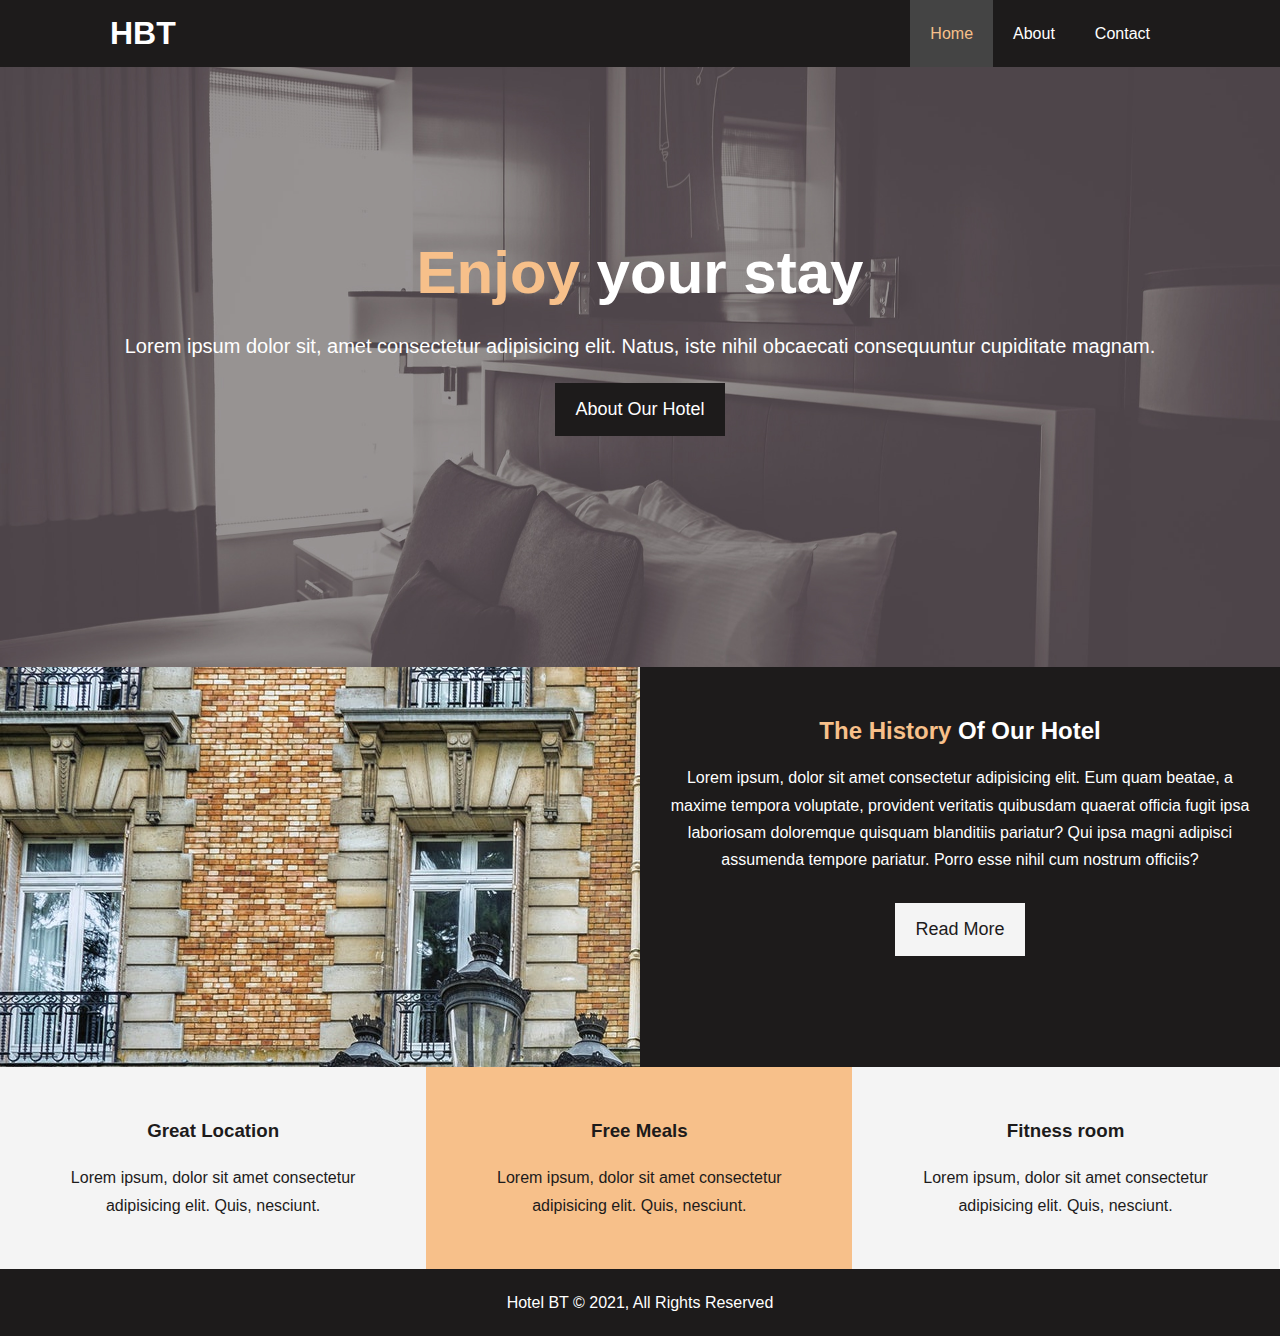
<file: index.html>
<!DOCTYPE html>
<html lang="en">

<head>
    <meta charset="UTF-8">
    <meta name="viewport" content="width=device-width, initial-scale=1.0">
    <meta http-equiv="X-UV-Compatibile" content="ie=edge">
    <meta name="description" content="Welcome to the most etraordinary hotel in Boston Massachusetts">
    <meta name="keywords" content="hotel,boston hotel,new england hotel">
    <link rel="stylesheet" href="https://use.fontawesome.com/releases/v5.6.1/css/all.css"
        integrity="sha384-gfdkjb5BdAXd+lj+gudLWI+BXq4IuLW5IT+brZEZsLFm++aCMlF1V92rMkPaX4PP" crossorigin="anonymous">
    <link rel="stylesheet" href="css/style.css">
    <link rel="stylesheet" media="screen and (max-width: 768px)" href="css/mobile.css">
    <title>Hotel BT | Welcome Page</title>
</head>

<body>
    <header>
        <nav id="navbar">
            <div class="container">
                <h1 class="logo"><a href="index.html">HBT</a></h1>
                <ul>
                    <li><a class="current" href="index.html">Home</a></li>
                    <li><a href="about.html">About</a></li>
                    <li><a href="contact.html">Contact</a></li>
                </ul>
            </div>
        </nav>
        <div id="showcase">
            <div class="container">
                <div class="showcase-content">
                    <h1><span class="text-primary">Enjoy</span> your stay</h1>
                    <p class="lead">Lorem ipsum dolor sit, amet consectetur adipisicing elit. Natus, iste nihil
                        obcaecati
                        consequuntur cupiditate magnam.</p>
                    <a class="btn" href="about.html">About Our Hotel</a>
                </div>
            </div>
        </div>
    </header>

    <section id="home-info" class="bg-dark">
        <div class="info-img"></div>
        <div class="info-content">
            <h2><span class="text-primary">The History</span> Of Our Hotel</h2>
            <p>Lorem ipsum, dolor sit amet consectetur adipisicing elit. Eum quam beatae, a maxime tempora voluptate,
                provident veritatis quibusdam quaerat officia fugit ipsa laboriosam doloremque quisquam blanditiis
                pariatur?
                Qui ipsa magni adipisci assumenda tempore pariatur. Porro esse nihil cum nostrum officiis?
            </p>
            <a href="about.html" class="btn btn-light">Read More</a>
        </div>
    </section>

    <section div id="features">
        <div class="box bg-light">
            <i class="fas fa-hotel fa-3x"></i>
            <h3>Great Location</h3>
            <p>Lorem ipsum, dolor sit amet consectetur adipisicing elit. Quis, nesciunt.</p>
        </div>
        <div class="box bg-primary">
            <i class="fas fa-utensils fa-3x"></i>
            <h3>Free Meals</h3>
            <p>Lorem ipsum, dolor sit amet consectetur adipisicing elit. Quis, nesciunt.</p>
        </div>
        <div class="box bg-light">
            <i class="fas fa-dumbbell fa-3x"></i>
            <h3>Fitness room</h3>
            <p>Lorem ipsum, dolor sit amet consectetur adipisicing elit. Quis, nesciunt.</p>
        </div>
    </section>

    <div class="clr"></div>

    <footer id="main-footer">
        <p>Hotel BT &copy; 2021, All Rights Reserved</p>
    </footer>
</body>

</html>
</file>
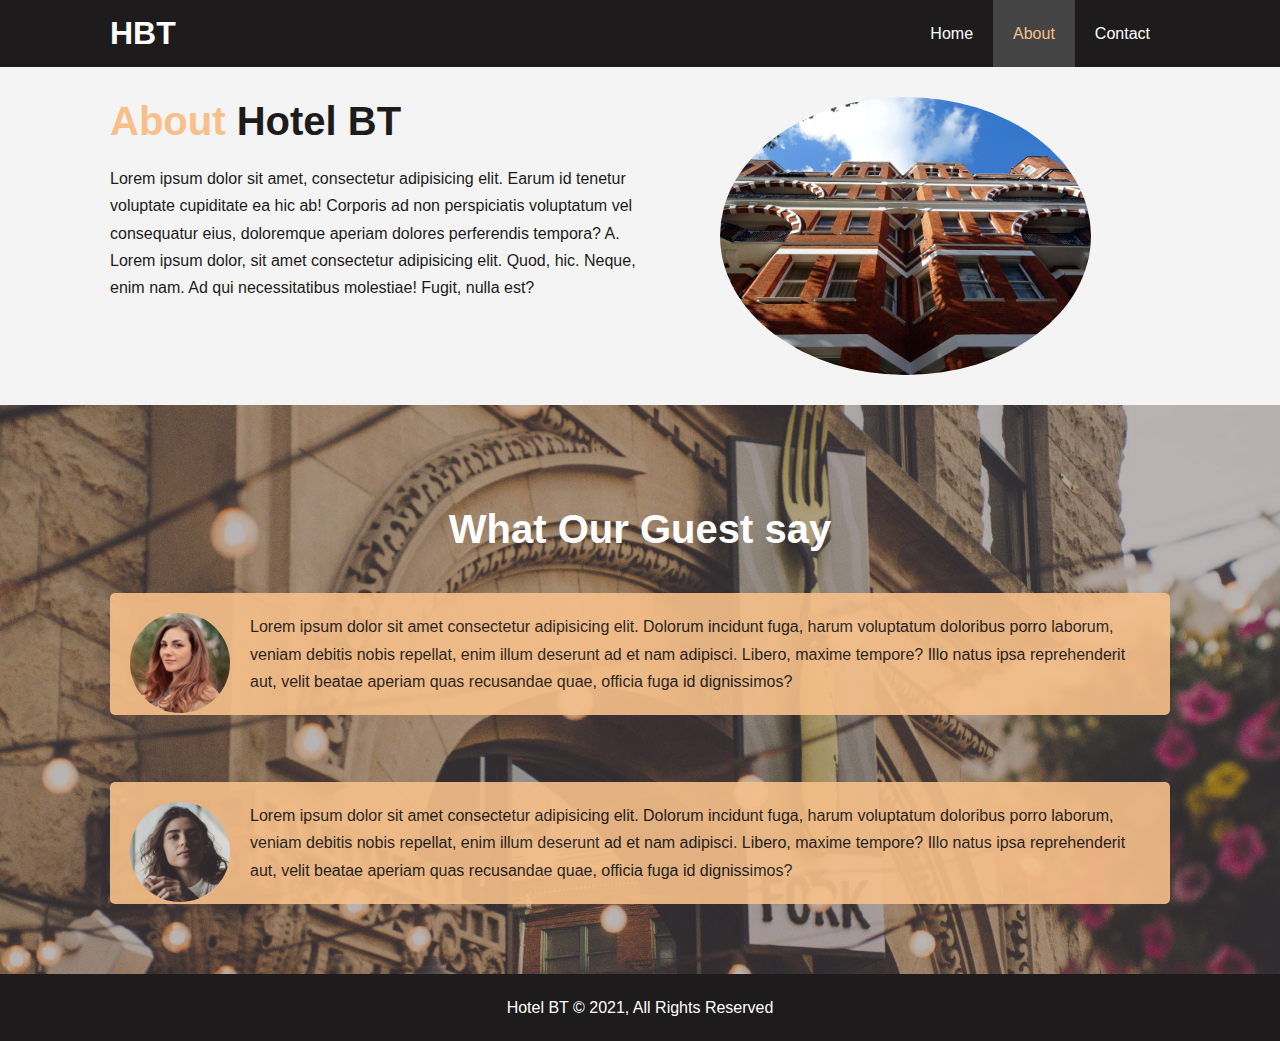
<file: about.html>
<!DOCTYPE html>
<html lang="en">

<head>
    <meta charset="UTF-8">
    <meta name="viewport" content="width=device-width, initial-scale=1.0">
    <meta http-equiv="X-UV-Compatibile" content="ie=edge">
    <meta name="description" content="Welcome to the most etraordinary hotel in Boston Massachusetts">
    <meta name="keywords" content="hotel,boston hotel,new england hotel">
    <link rel="stylesheet" href="css/style.css">
    <link rel="stylesheet" media="screen and (max-width: 768px)" href="css/mobile.css">
    <title>Hotel BT | About Page</title>
</head>

<body>
    <header>
        <nav id="navbar">
            <div class="container">
                <h1 class="logo"><a href="index.html">HBT</a></h1>
                <ul>
                    <li><a href="index.html">Home</a></li>
                    <li><a class="current" href="about.html">About</a></li>
                    <li><a href="contact.html">Contact</a></li>
                </ul>
            </div>
        </nav>
    </header>

    <section id="about-info" class="bg-light py-3">
        <div class="container">
            <div class="info-left">
                <h1 class="l-heading"><span class="text-primary">About</span> Hotel BT</h1>
                <p>Lorem ipsum dolor sit amet, consectetur adipisicing elit. Earum id tenetur voluptate cupiditate ea
                    hic ab! Corporis ad non perspiciatis voluptatum vel consequatur eius, doloremque aperiam dolores
                    perferendis tempora? A.</p>
                <p>Lorem ipsum dolor, sit amet consectetur adipisicing elit. Quod, hic. Neque, enim nam. Ad qui
                    necessitatibus
                    molestiae! Fugit, nulla est?</p>
            </div>
            <div class="info-right">
                <img src="./images/photo-2.jpg" alt="Hotel">
            </div>
        </div>
    </section>

    <div class="clr"></div>

    <section id="testimonial" class="py-3">
        <div class="container">
            <h2 class="l-heading">What Our Guest say</h2>
            <div class="testimonial bg-primary">
                <img src="./images/person-1.jpg" alt="Samantha">
                <p>Lorem ipsum dolor sit amet consectetur adipisicing elit. Dolorum incidunt fuga, harum voluptatum
                    doloribus porro laborum, veniam debitis nobis repellat, enim illum deserunt ad et nam adipisci.
                    Libero, maxime tempore? Illo natus ipsa reprehenderit aut, velit beatae aperiam quas recusandae
                    quae, officia fuga id dignissimos?</p>
            </div>
            <br>
            <div class="testimonial bg-primary">
                <img src="./images/person-2.jpg" alt="Jen">
                <p>Lorem ipsum dolor sit amet consectetur adipisicing elit. Dolorum incidunt fuga, harum voluptatum
                    doloribus porro laborum, veniam debitis nobis repellat, enim illum deserunt ad et nam adipisci.
                    Libero, maxime tempore? Illo natus ipsa reprehenderit aut, velit beatae aperiam quas recusandae
                    quae, officia fuga id dignissimos?</p>
            </div>
        </div>
    </section>

    <footer id="main-footer">
        <p>Hotel BT &copy; 2021, All Rights Reserved</p>
    </footer>
</body>

</html>
</file>
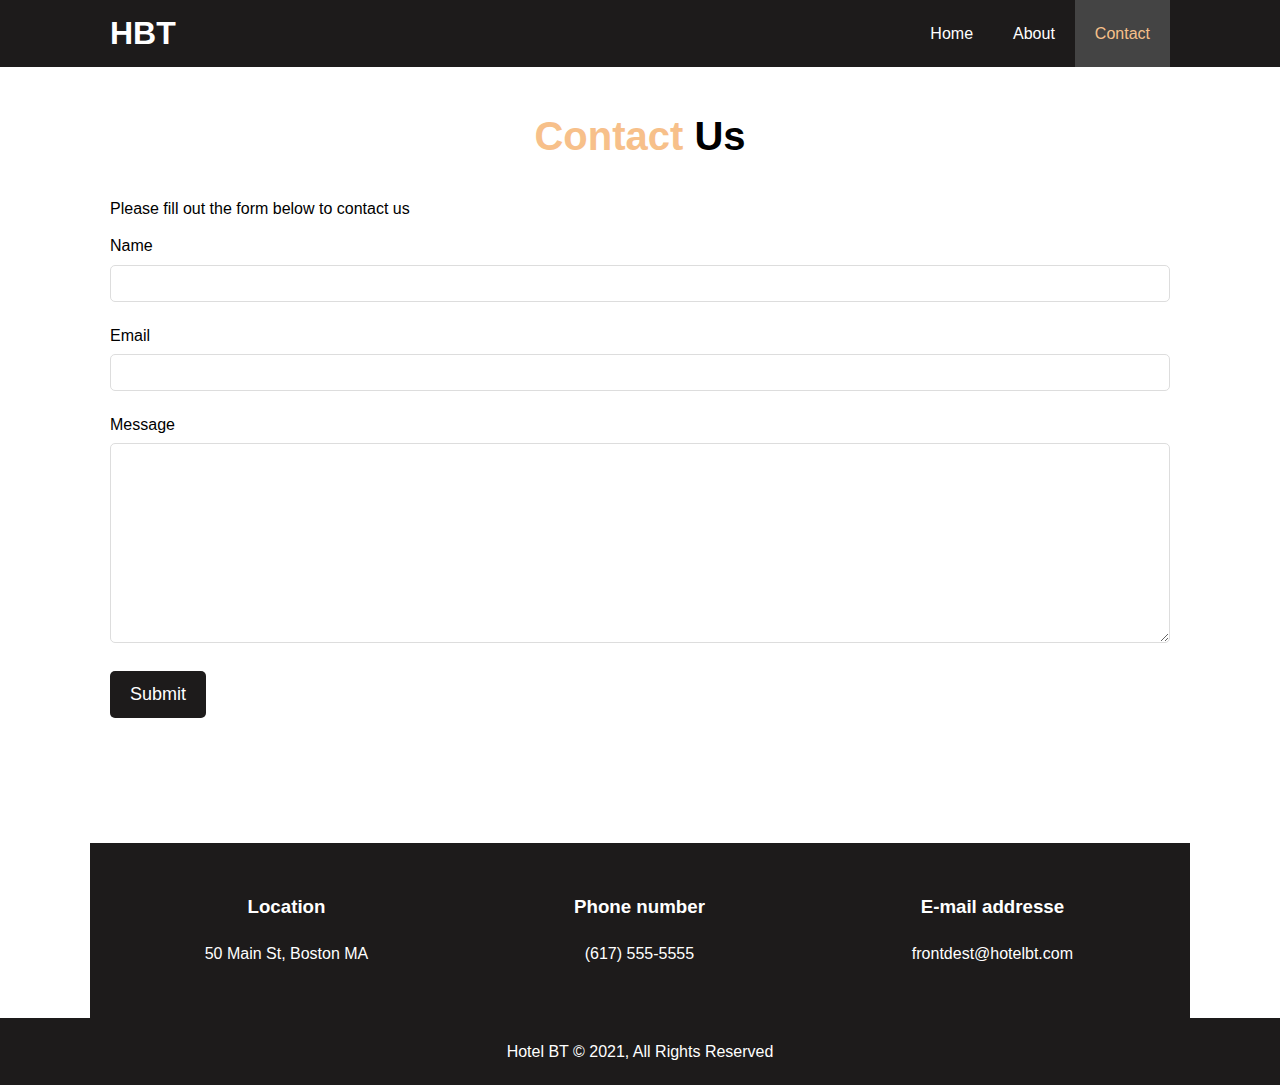
<file: contact.html>
<!DOCTYPE html>
<html lang="en">

<head>
    <meta charset="UTF-8">
    <meta name="viewport" content="width=device-width, initial-scale=1.0">
    <meta http-equiv="X-UV-Compatibile" content="ie=edge">
    <meta name="description" content="Welcome to the most etraordinary hotel in Boston Massachusetts">
    <meta name="keywords" content="hotel,boston hotel,new england hotel">
    <link rel="stylesheet" href="https://use.fontawesome.com/releases/v5.6.1/css/all.css"
        integrity="sha384-gfdkjb5BdAXd+lj+gudLWI+BXq4IuLW5IT+brZEZsLFm++aCMlF1V92rMkPaX4PP" crossorigin="anonymous">
    <link rel="stylesheet" href="css/style.css">
    <link rel="stylesheet" media="screen and (max-width: 768px)" href="css/mobile.css">
    <title>Hotel BT | Contact Page</title>
</head>

<body>
    <header>
        <nav id="navbar">
            <div class="container">
                <h1 class="logo"><a href="index.html">HBT</a></h1>
                <ul>
                    <li><a href="index.html">Home</a></li>
                    <li><a href="about.html">About</a></li>
                    <li><a class="current" href="contact.html">Contact</a></li>
                </ul>
            </div>
        </nav>
    </header>

   <section id="contact-form" class="py-3">
       <div class="container">
           <h1 class="l-heading"><span class="text-primary">Contact</span> Us</h1>
           <p>Please fill out the form below to contact us</p>
           <form action="process.php">
               <div class="form-group">
                   <label for="name">Name</label>
                   <input type="text" name="name" id="name">
               </div>
               <div class="form-group">
                <label for="name">Email</label>
                <input type="email" name="email" id="email">
            </div>
            <div class="form-group">
                <label for="name">Message</label>
                <textarea type="text" name="Message" id="Message"></textarea>
            </div>
            <button type="submit" class="btn">Submit</button>
           </form>
       </div>
   </section>

   <selection id="contact-info">
       <div class="container bg-dark">
        <div class="box">
            <i class="fas fa-hotel fa-3x"></i>
            <h3>Location</h3>
            <p>50 Main St, Boston MA</p>
        </div>
        <div class="box">
            <i class="fas fa-phone fa-3x"></i>
            <h3>Phone number</h3>
            <p>(617) 555-5555</p>
        </div>
        <div class="box">
            <i class="fas fa-envelope fa-3x"></i>
            <h3>E-mail addresse</h3>
            <p>frontdest@hotelbt.com</p>
        </div>
       </div>
   </selection>

    <footer id="main-footer">
        <p>Hotel BT &copy; 2021, All Rights Reserved</p>
    </footer>
</body>

</html>
</file>
<file: css/mobile.css>
#navbar .logo {
    float: none;
    text-align: center;
}

#navbar ul, #navbar ul li {
    float: none;
}

#navbar ul li a {
    padding: 5px;
    border-bottom: #444 dotted 1px;
}

/* Showcase */
#showcase {
    height: 100%;
}

#showcase .showcase-content {
    padding-top: 130px;
    padding-bottom: 130px;
}

/* Home Info */
#home-info {
    height: 450px;
}

#home-info .info-img {
    display: none;
}

#home-info .info-content {
    float: none;
    width: 100%;
}

/* Boxes */
.box {
    float: none;
    width: 100%;
}

/* About */
#about-info .info-right,
#about-info .info-left {
    float: none;
    width: 100%;
}

.l-heading {
    text-align: center;
}

#about-info .info-right{
    margin-top: 30px;
    margin-bottom: 30px;
}

/* Contact */
#contact-info .box {
    border-bottom: #444 dotted 1px;
}

#contact-form h1 {
    text-align: center;
    margin: 15px 0;
    padding: 0;
}

#contact-form {
    padding: 0;
}

/* #contact-form .form-group {
    margin-bottom: 0;
} */
</file>
<file: css/style.css>
/* Reset CSS */
* {
    margin: 0;
    padding: 0;
    box-sizing: border-box;
}

    /* Main styling */
    html, body {
        font-family: 'Segoe UI', Tahoma, Geneva, Verdana, sans-serif;
        line-height: 1.7em;
    }

    a{
        color: #333;
        text-decoration: none;
    }

    h1, h2, h3 {
        padding-bottom: 20px;
    }

    p {
        margin: 10px, 0;
    }

    /* Utility classes */
    .container {
        margin: auto;
        max-width: 1100px;
        overflow: auto;
        padding: 0 20px;
    }

    .text-primary {
        color: #f7c08a;
    }

    .lead {
        font-size: 20px;
    }

    .btn {
        display: inline-block;
        font-size: 18px;
        color: white;
        background: rgb(29, 27, 27);
        padding: 13px 20px;
        border: none;
        cursor: pointer;
    }

    .btn:hover {
        background: #f7c08a;
        color: rgb(29, 27, 27);
    }

    .btn-light {
        background: #f4f4f4;
        color: rgb(29, 27, 27);
    }

    .bg-dark {
        background:  rgb(29, 27, 27);
        color:#fff;
    }

    .bg-light {
        background:  #f4f4f4;
        color: rgb(29, 27, 27);
    }

    .bg-primary {
        background: #f7c08a;
        color:  rgb(29, 27, 27);
    }

    .clr {
        clear: both;
    }

    .l-heading {
        font-size: 40px;
        line-height: 1.2;
    }

    /* Padding */
    .py-1 {padding: 10px 0;}
    .py-2 {padding: 20px 0;}
    .py-3 {padding: 30px 0;}

    /* Navbar */
    #navbar {
        background-color: rgb(29, 27, 27);
        color: white;
        overflow: auto;
    }

    #navbar a {
        color: white;
    }

    #navbar .logo {
        float: left;
        padding-top: 20px;
    }

    #navbar ul {
        list-style: none;
        float: right;
    }

    #navbar ul li {
        float: left;
    }

    #navbar ul li a {
        display: block;
        padding: 20px;
        text-align: center;
    }

    #navbar ul li a:hover, #navbar ul li a.current {
        background: #444;
        color: #f7c08a;
    }

    /* Showcase */
    #showcase {
        background: url('../images/showcase.jpg') no-repeat center center/cover;
        height: 600px;
    }

    #showcase .showcase-content {
        color: white;
        text-align: center;
        padding-top: 170px;
    }

    #showcase .showcase-content h1 {
        font-size: 60px;
        line-height: 1.2em;
    }

    #showcase .showcase-content p {
        padding-bottom: 20px;
        line-height: 1.7em;
    }

    /* Home Info */
    #home-info {
        height: 400px;
    }

    #home-info .info-img {
        float: left;
        width: 50%;
        background: url('../images/photo-1.jpg') no-repeat;
        min-height: 100%;
    }

    #home-info .info-content {
        float: right;
        width: 50%;
        height: 100%;
        text-align: center;
        padding: 50px 30px;
        overflow: hidden;
    }

    #home-info .info-content p {
        padding-bottom: 30px;
    }

    /* Features Section */

    .box {
        float: left;
        width: 33.3%;
        padding: 50px;
        text-align: center;
    }

    .box i {
        margin-bottom: 10px;
    }

    /* About info */
    #about-info .info-right{
        float: right;
        width: 50%;
        min-height: 100%;
    }

    #about-info .info-right img {
        display: block;
        margin: auto;
        width: 70%;
        border-radius: 50%;
    }

    #about-info .info-left {
        float: left;
        width: 50%;
        min-height: 100%;
    }

    /* Testimonials */
    #testimonial {
        height: 100%;
        background: url('../images/test-bg.jpg') no-repeat center center/cover;
        padding-top: 100px;
    
    }

    #testimonial h2 {
        color: white;
        text-align: center;
        padding-bottom: 40px;
    }

    #testimonial .testimonial {
        padding: 20px;
        margin-bottom: 40px;
        border-radius: 5px;
        opacity: 0.9;
    }

    #testimonial .testimonial img {
        width: 100px;
        float: left;
        margin-right: 20px;
        border-radius: 50%;
    }

    /* Contact form */
    #contact-form h1 {
        text-align: center;
        margin: 15px 0;
    }

    #contact-form p {
        margin-bottom: 10px;
    }

    #contact-form .form-group {
        margin-bottom: 20px;
    }

    #contact-form label {
        display: block;
        margin-bottom: 5px;
        margin-top: 10px;
    }

    #contact-form input, #contact-form textarea {
        width: 100%;
        padding: 10px;
        border: 1px #ddd solid;
        border-radius: 5px;
    }

    #contact-form textarea {
        height: 200px;
    }

    #contact-form input:focus, #contact-form textarea:focus {
        outline: none;
        border-color: #f7c08a;
    }

    #contact-form button {
        margin-bottom: 15px;
        border-radius: 5px;
        margin-bottom: 95px;
    }

    /* Footer */
    #main-footer {
        text-align: center;
        background: rgb(29, 27, 27);
        color: white;
        padding: 20px;
    }
</file>
